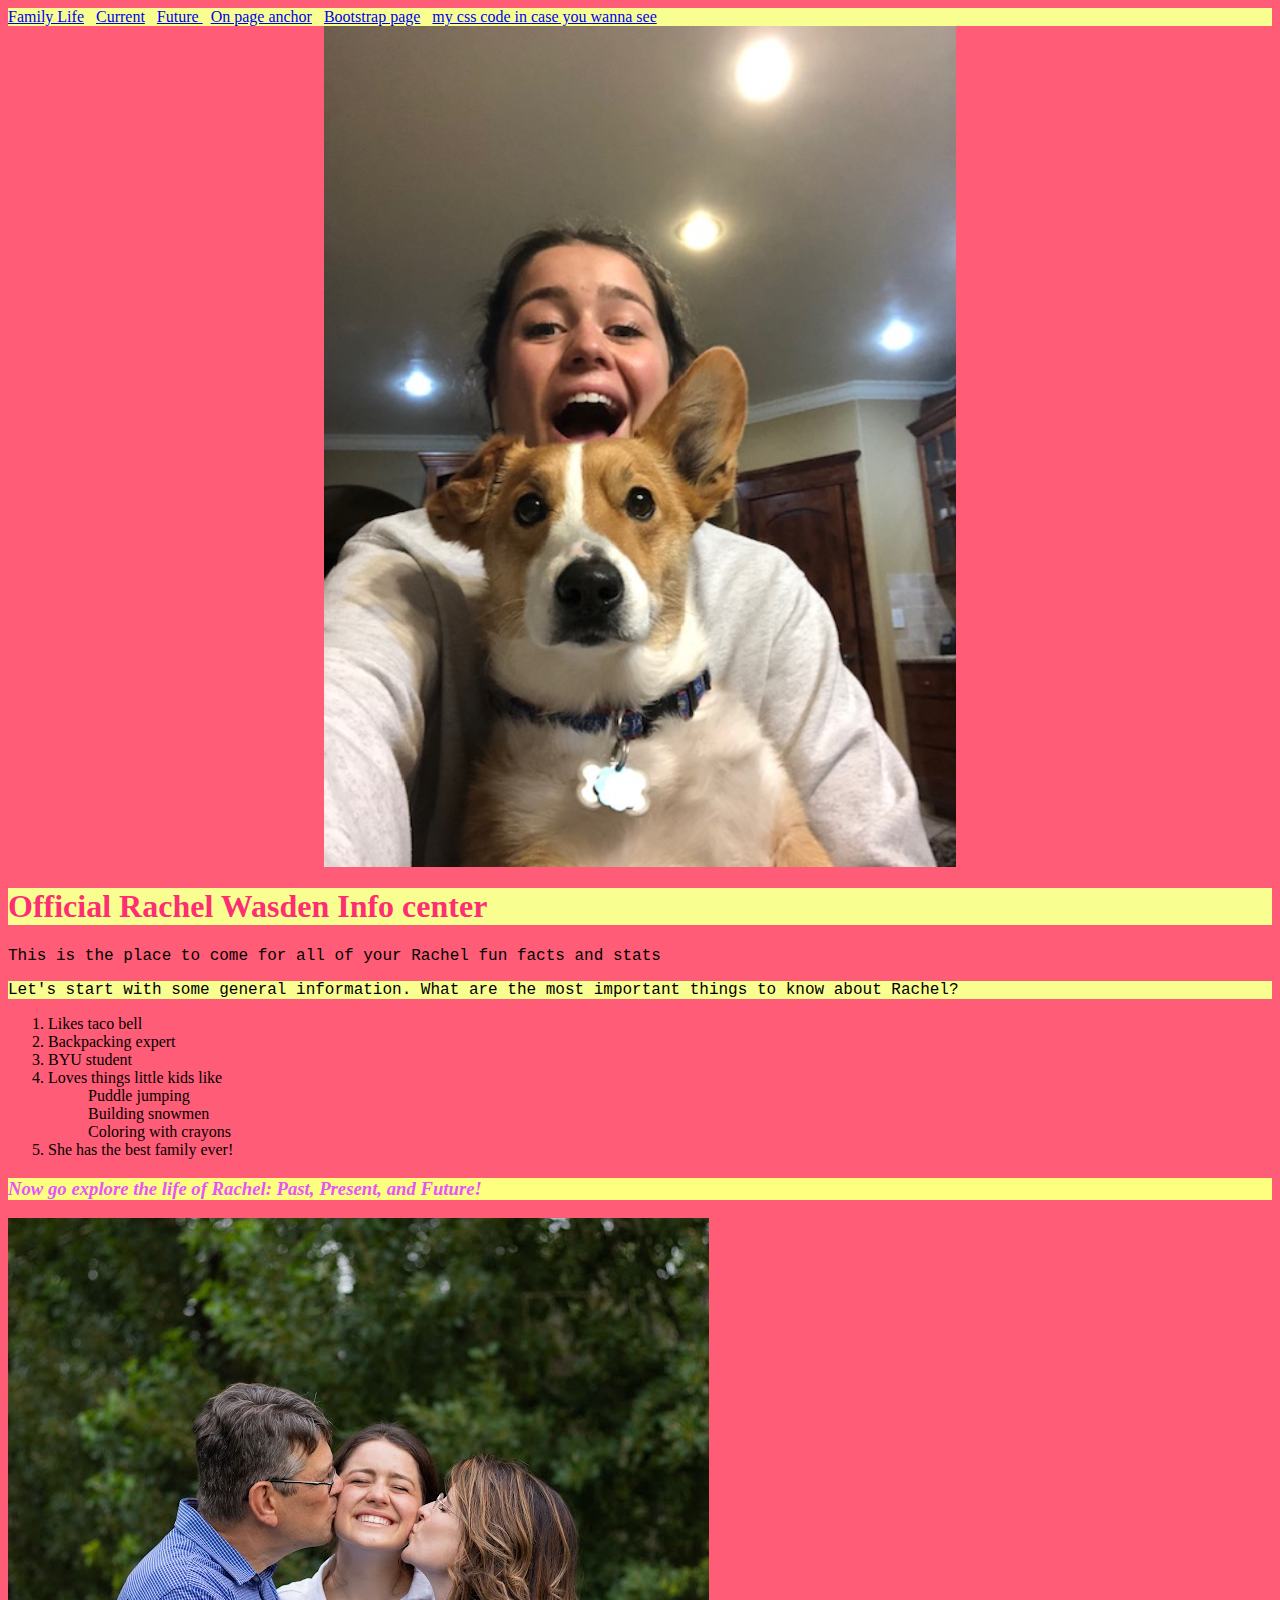
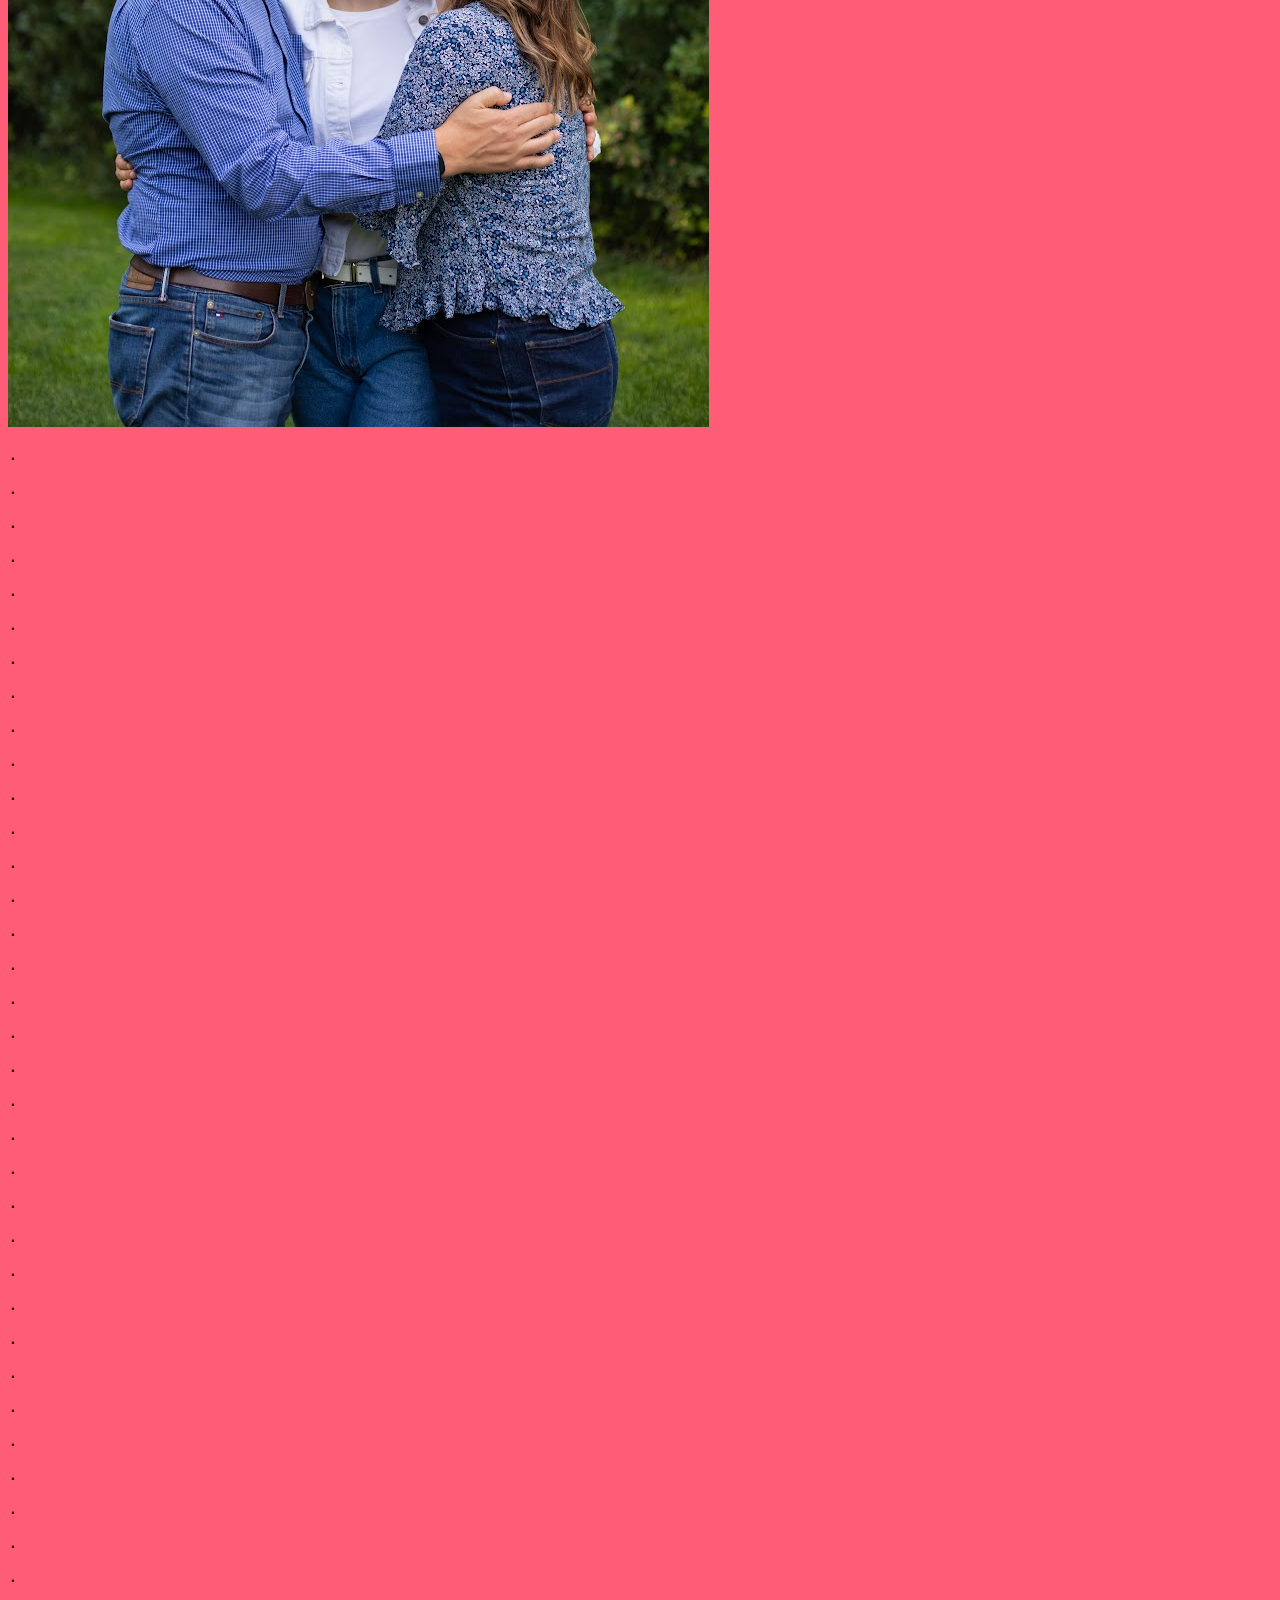
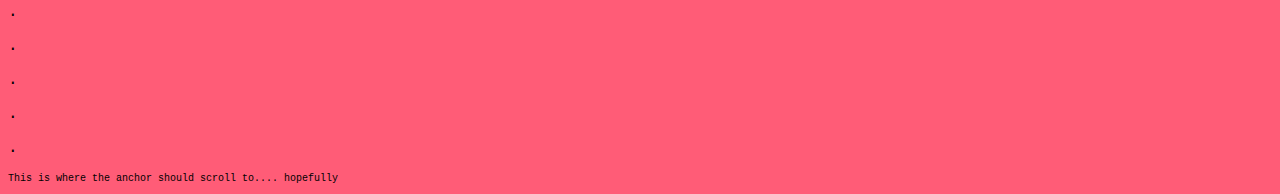
<file: index.html>
<!DOCTYPE html>
<html lang="en">

<head>
    <title> Official Rachel site</title>
    <link rel="stylesheet" href="styles.css">
</head>
<nav style="background-color: rgb(248, 255, 144);">
    <a href="childhood.html"> Family Life</a>
    &nbsp;
    <a href="current.html"> Current</a>
    &nbsp;
    <a href="future.html"> Future </a>
    &nbsp;
    <a href="#potato">On page anchor</a>
    &nbsp;
    <a href="/Laura/Laura/index.html"> Bootstrap page</a>
    &nbsp;
    <a href="styles.css"> my css code in case you wanna see</a>



</nav>

<body style="background-color:rgb(255, 92, 119) ;">
    <img src="images/IMG_2791.jpg" alt="Rachel and puppy" class="center">
    <h1 style="background-color:rgb(248, 255, 144);"> Official Rachel Wasden Info center</h1>
    <p>This is the place to come for all of your Rachel fun facts and stats</p>
    <p style="background-color:rgb(248, 255, 144);">Let's start with some general information. What are the most
        important things to know about Rachel?</p>
    <ol>
        <li>Likes taco bell</li>
        <li>Backpacking expert</li>
        <li>BYU student</li>
        <li>Loves things little kids like</li>
        <ul>Puddle jumping</ul>
        <ul>Building snowmen</ul>
        <ul>Coloring with crayons</ul>
        <li>She has the best family ever!</li>
    </ol>
    <div class="cool">
        <h3 style="background-color: rgb(255, 255, 127);"> Now go explore the life of Rachel: Past, Present, and Future!
        </h3>
    </div>
    <img src="images/Mom and dad kiss.jpg" alt="Rachel being the favorite child">
    <p>. </p>
    <p> .</p>
    <p>. </p>
    <p> .</p>
    <p> .</p>
    <p> .</p>
    <p>. </p>
    <p>. </p>
    <p>. </p>
    <p>. </p>
    <p>. </p>
    <p>. </p>
    <p> .</p>
    <p>. </p>
    <p> .</p>
    <p>. </p>
    <p> .</p>
    <p> .</p>
    <p> .</p>
    <p>. </p>
    <p>. </p>
    <p>. </p>
    <p>. </p>
    <p>. </p>
    <p>. </p>
    <p> .</p>
    <p>. </p>
    <p> .</p>
    <p>. </p>
    <p> .</p>
    <p> .</p>
    <p> .</p>
    <p>. </p>
    <p>. </p>
    <p>. </p>
    <p>. </p>
    <p>. </p>
    <p>. </p>
    <p> .</p>

    <div class="lil">
        <p id="potato"> This is where the anchor should scroll to.... hopefully</p>
    </div>

</body>

</html>
</file>
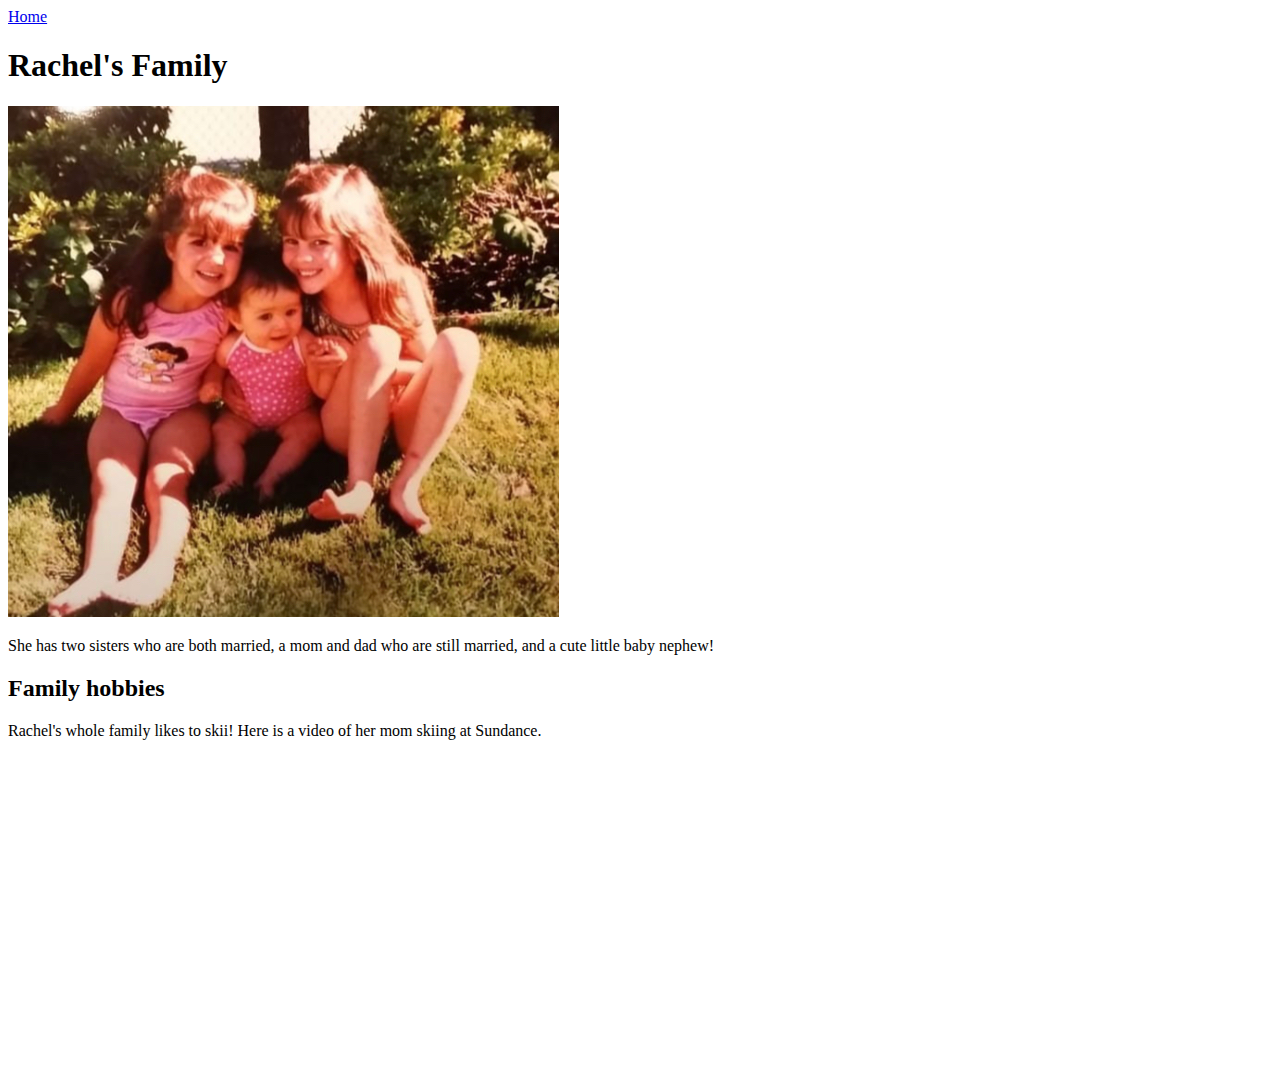
<file: childhood.html>
<!DOCTYPE html>
<html lang="en">

<head>
    <title>Childhood page</title>
</head>
<nav>
    <a href="index.html"> Home</a>
</nav>

<body>
    <h1>Rachel's Family
    </h1>
    <img src="images/IMG_1297.jpg">
    <p>She has two sisters who are both married, a mom and dad who are still married, and a cute little baby nephew!</p>
    <h2>Family hobbies</h2>
    <p>Rachel's whole family likes to skii! Here is a video of her mom skiing at Sundance.</p>
    <iframe width="560" height="315" src="https://www.youtube.com/embed/0EJpWDNSmPs" title="YouTube video player"
        frameborder="0" allow="accelerometer; autoplay; clipboard-write; encrypted-media; gyroscope; picture-in-picture"
        allowfullscreen></iframe>
</body>


</html>
</file>
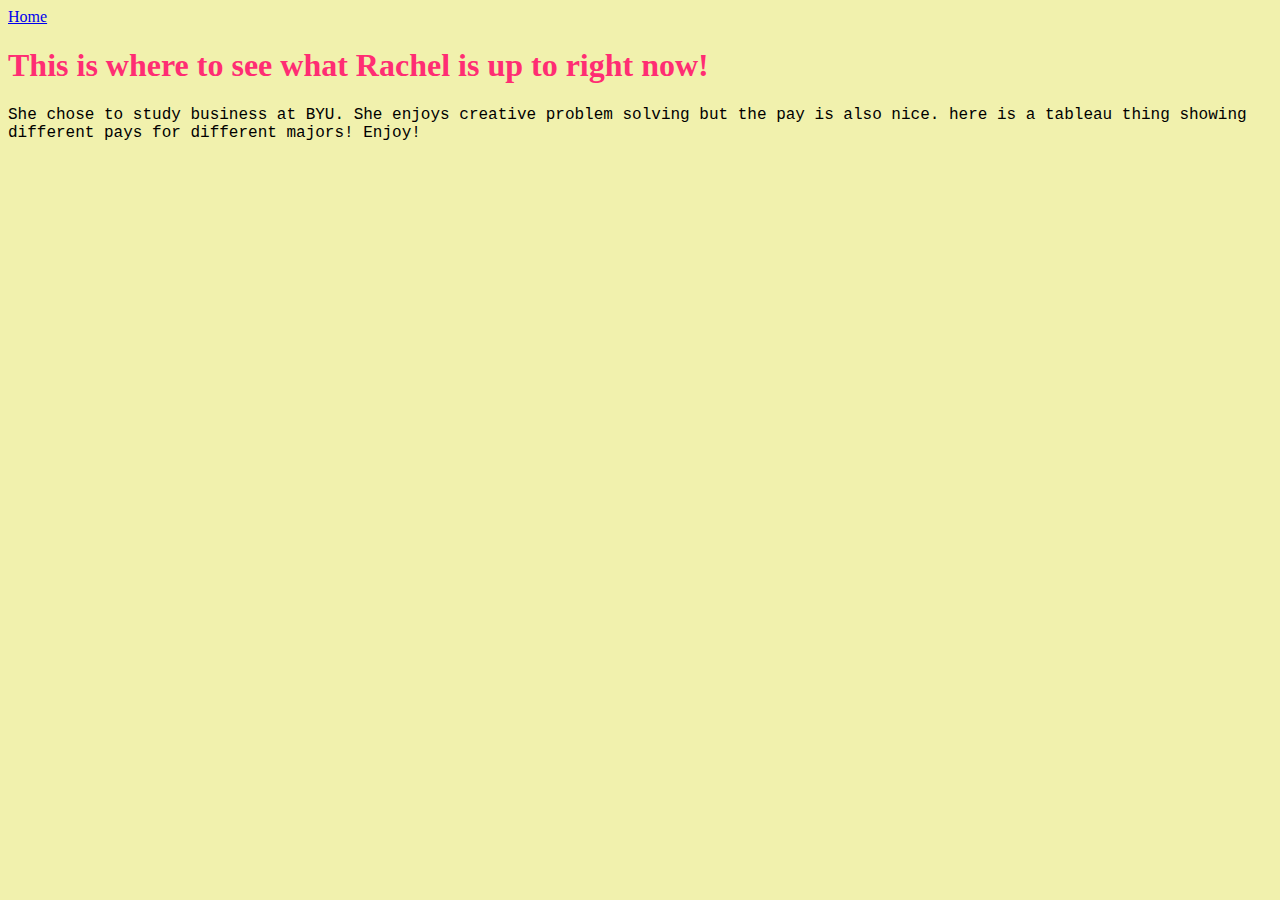
<file: current.html>
<!DOCTYPE html>
<html lang="en">

<head>
    <title>Current page</title>
    <link href="styles.css" rel="stylesheet" />
</head>
<nav>
    <a href="index.html"> Home</a>
</nav>

<body style="background-color:rgb(241, 241, 173) ;">
    <h1>This is where to see what Rachel is up to right now!</h1>
    <p>She chose to study business at BYU. She enjoys creative problem solving but the pay is also nice. here is a
        tableau thing showing different pays for different majors! Enjoy!</p>
    <tableau-viz id="tableauViz"
        src="https://10az.online.tableau.com/t/rachelwasdenbloopbloop/authoring/bloop/Sheet1#2">
    </tableau-viz>

    <script type="module" src="https://public.tableau.com/javascripts/api/tableau.embedding.3.latest.min.js"></script>
</body>

</html>
</file>
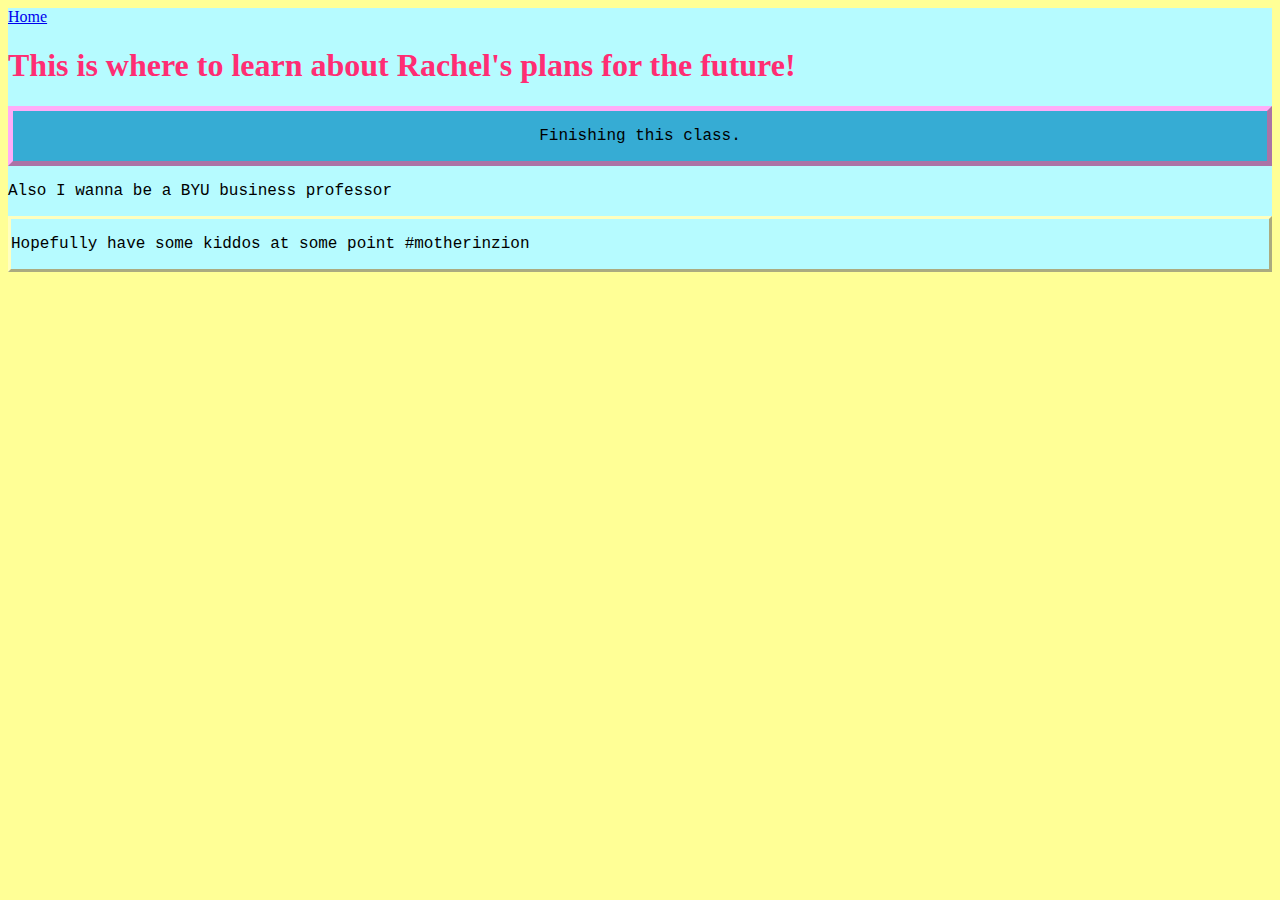
<file: future.html>
<!DOCTYPE html>

<html lang="en">
<link rel="stylesheet" href="styles.css">
<div class="awesome">

    <head>
        <title>Future page</title>
    </head>
    <nav>
        <a href="index.html"> Home</a>
    </nav>

    <body style="background-color:rgb(255, 255, 150) ;">
        <h1>This is where to learn about Rachel's plans for the future!</h1>
        <div class="cute">
            <p>Finishing this class.</p>
        </div>
        <p>Also I wanna be a BYU business professor</p>
        <div class="fun">
            <p>Hopefully have some kiddos at some point #motherinzion</p>
        </div>
    </body>
</div>

</html>
</file>
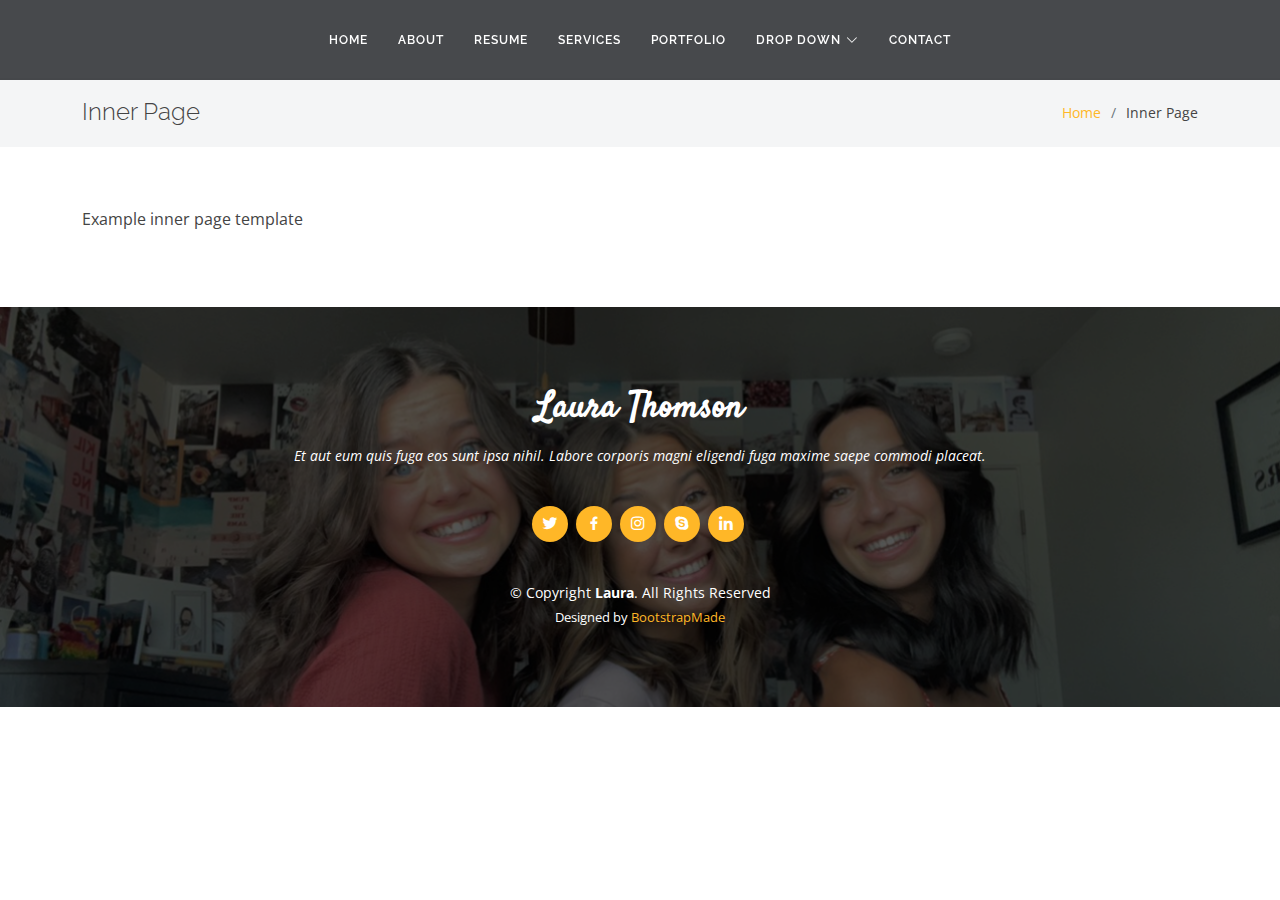
<file: Laura/Laura/inner-page.html>
<!DOCTYPE html>
<html lang="en">

<head>
  <meta charset="utf-8">
  <meta content="width=device-width, initial-scale=1.0" name="viewport">

  <title>Inner Page - Laura Bootstrap Template</title>
  <meta content="" name="description">
  <meta content="" name="keywords">

  <!-- Favicons -->
  <link href="assets/img/favicon.png" rel="icon">
  <link href="assets/img/apple-touch-icon.png" rel="apple-touch-icon">

  <!-- Google Fonts -->
  <link href="https://fonts.googleapis.com/css?family=Open+Sans:300,300i,400,400i,600,600i,700,700i|Raleway:300,300i,400,400i,500,500i,600,600i,700,700i|Satisfy" rel="stylesheet">

  <!-- Vendor CSS Files -->
  <link href="assets/vendor/bootstrap/css/bootstrap.min.css" rel="stylesheet">
  <link href="assets/vendor/bootstrap-icons/bootstrap-icons.css" rel="stylesheet">
  <link href="assets/vendor/boxicons/css/boxicons.min.css" rel="stylesheet">
  <link href="assets/vendor/glightbox/css/glightbox.min.css" rel="stylesheet">
  <link href="assets/vendor/swiper/swiper-bundle.min.css" rel="stylesheet">

  <!-- Template Main CSS File -->
  <link href="assets/css/style.css" rel="stylesheet">

  <!-- =======================================================
  * Template Name: Laura - v4.9.1
  * Template URL: https://bootstrapmade.com/laura-free-creative-bootstrap-theme/
  * Author: BootstrapMade.com
  * License: https://bootstrapmade.com/license/
  ======================================================== -->
</head>

<body>

  <!-- ======= Header ======= -->
  <header id="header" class="fixed-top d-flex justify-content-center align-items-center ">

    <nav id="navbar" class="navbar">
      <ul>
        <li><a class="nav-link scrollto " href="#hero">Home</a></li>
        <li><a class="nav-link scrollto" href="#about">About</a></li>
        <li><a class="nav-link scrollto" href="#resume">Resume</a></li>
        <li><a class="nav-link scrollto" href="#services">Services</a></li>
        <li><a class="nav-link scrollto " href="#portfolio">Portfolio</a></li>
        <li class="dropdown"><a href="#"><span>Drop Down</span> <i class="bi bi-chevron-down"></i></a>
          <ul>
            <li><a href="#">Drop Down 1</a></li>
            <li class="dropdown"><a href="#"><span>Deep Drop Down</span> <i class="bi bi-chevron-right"></i></a>
              <ul>
                <li><a href="#">Deep Drop Down 1</a></li>
                <li><a href="#">Deep Drop Down 2</a></li>
                <li><a href="#">Deep Drop Down 3</a></li>
                <li><a href="#">Deep Drop Down 4</a></li>
                <li><a href="#">Deep Drop Down 5</a></li>
              </ul>
            </li>
            <li><a href="#">Drop Down 2</a></li>
            <li><a href="#">Drop Down 3</a></li>
            <li><a href="#">Drop Down 4</a></li>
          </ul>
        </li>
        <li><a class="nav-link scrollto" href="#contact">Contact</a></li>
      </ul>
      <i class="bi bi-list mobile-nav-toggle"></i>
    </nav><!-- .navbar -->

  </header><!-- End Header -->

  <main id="main">

    <!-- ======= Breadcrumbs ======= -->
    <section class="breadcrumbs">
      <div class="container">

        <div class="d-flex justify-content-between align-items-center">
          <h2>Inner Page</h2>
          <ol>
            <li><a href="index.html">Home</a></li>
            <li>Inner Page</li>
          </ol>
        </div>

      </div>
    </section><!-- End Breadcrumbs -->

    <section class="inner-page">
      <div class="container">
        <p>
          Example inner page template
        </p>
      </div>
    </section>

  </main><!-- End #main -->

  <!-- ======= Footer ======= -->
  <footer id="footer">
    <div class="container">
      <h3>Laura Thomson</h3>
      <p>Et aut eum quis fuga eos sunt ipsa nihil. Labore corporis magni eligendi fuga maxime saepe commodi placeat.</p>
      <div class="social-links">
        <a href="#" class="twitter"><i class="bx bxl-twitter"></i></a>
        <a href="#" class="facebook"><i class="bx bxl-facebook"></i></a>
        <a href="#" class="instagram"><i class="bx bxl-instagram"></i></a>
        <a href="#" class="google-plus"><i class="bx bxl-skype"></i></a>
        <a href="#" class="linkedin"><i class="bx bxl-linkedin"></i></a>
      </div>
      <div class="copyright">
        &copy; Copyright <strong><span>Laura</span></strong>. All Rights Reserved
      </div>
      <div class="credits">
        <!-- All the links in the footer should remain intact. -->
        <!-- You can delete the links only if you purchased the pro version. -->
        <!-- Licensing information: https://bootstrapmade.com/license/ -->
        <!-- Purchase the pro version with working PHP/AJAX contact form: https://bootstrapmade.com/laura-free-creative-bootstrap-theme/ -->
        Designed by <a href="https://bootstrapmade.com/">BootstrapMade</a>
      </div>
    </div>
  </footer><!-- End Footer -->

  <a href="#" class="back-to-top d-flex align-items-center justify-content-center"><i class="bi bi-arrow-up-short"></i></a>

  <!-- Vendor JS Files -->
  <script src="assets/vendor/purecounter/purecounter_vanilla.js"></script>
  <script src="assets/vendor/bootstrap/js/bootstrap.bundle.min.js"></script>
  <script src="assets/vendor/glightbox/js/glightbox.min.js"></script>
  <script src="assets/vendor/isotope-layout/isotope.pkgd.min.js"></script>
  <script src="assets/vendor/swiper/swiper-bundle.min.js"></script>
  <script src="assets/vendor/waypoints/noframework.waypoints.js"></script>
  <script src="assets/vendor/php-email-form/validate.js"></script>

  <!-- Template Main JS File -->
  <script src="assets/js/main.js"></script>

</body>

</html>
</file>
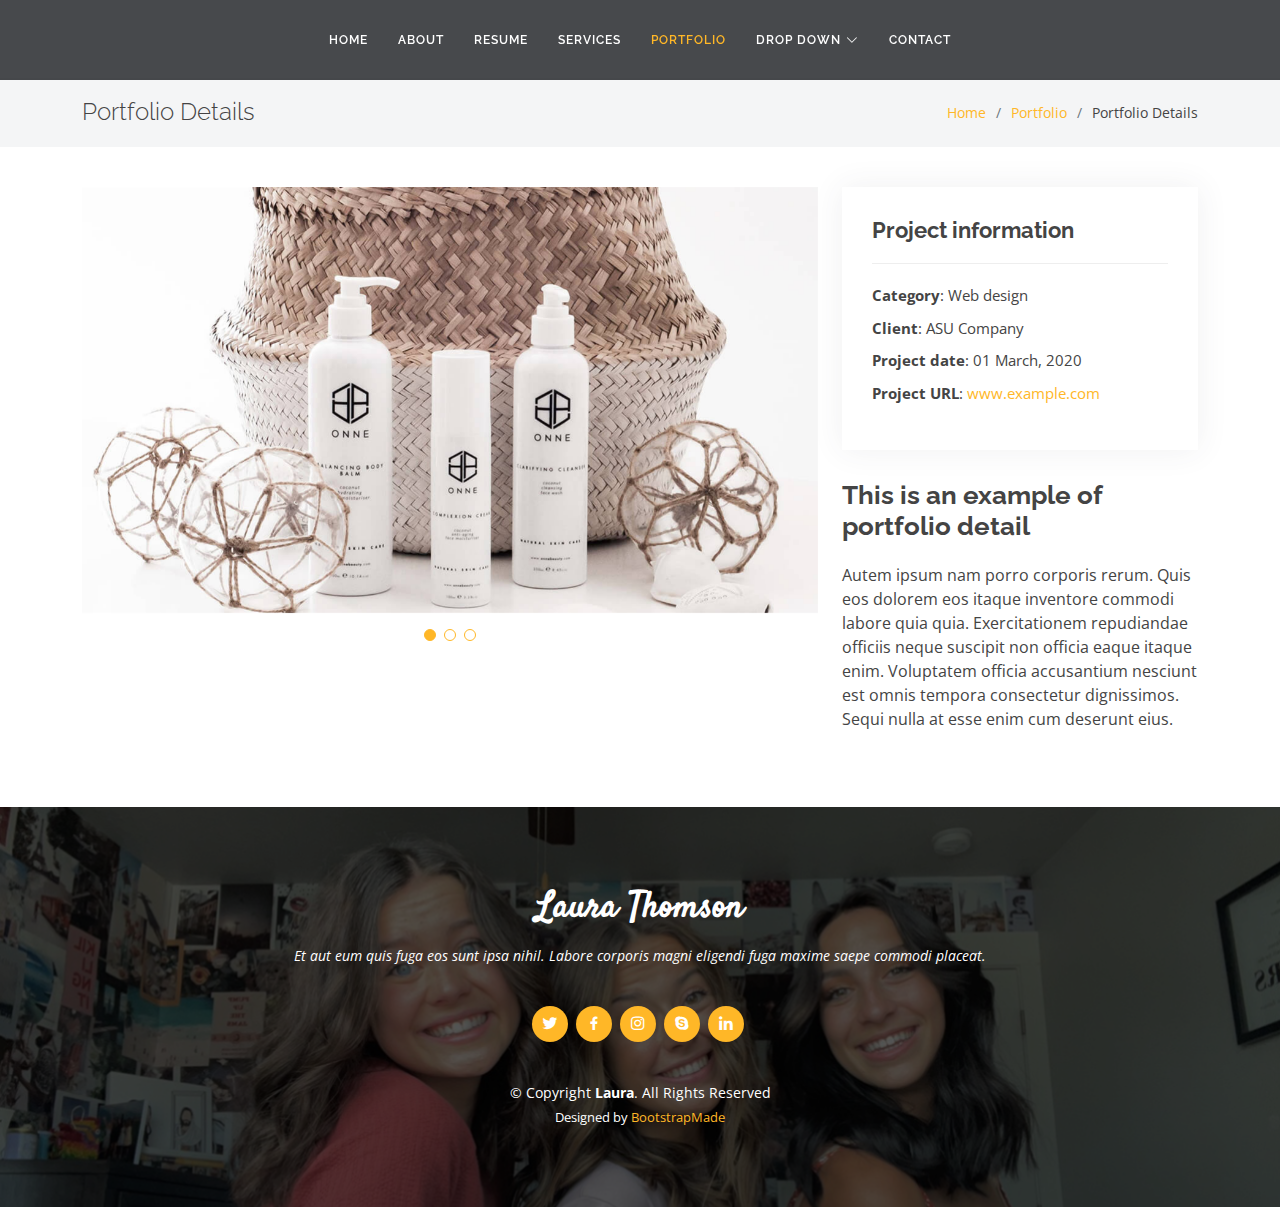
<file: Laura/Laura/portfolio-details.html>
<!DOCTYPE html>
<html lang="en">

<head>
  <meta charset="utf-8">
  <meta content="width=device-width, initial-scale=1.0" name="viewport">

  <title>Portfolio Details - Laura Bootstrap Template</title>
  <meta content="" name="description">
  <meta content="" name="keywords">

  <!-- Favicons -->
  <link href="assets/img/favicon.png" rel="icon">
  <link href="assets/img/apple-touch-icon.png" rel="apple-touch-icon">

  <!-- Google Fonts -->
  <link href="https://fonts.googleapis.com/css?family=Open+Sans:300,300i,400,400i,600,600i,700,700i|Raleway:300,300i,400,400i,500,500i,600,600i,700,700i|Satisfy" rel="stylesheet">

  <!-- Vendor CSS Files -->
  <link href="assets/vendor/bootstrap/css/bootstrap.min.css" rel="stylesheet">
  <link href="assets/vendor/bootstrap-icons/bootstrap-icons.css" rel="stylesheet">
  <link href="assets/vendor/boxicons/css/boxicons.min.css" rel="stylesheet">
  <link href="assets/vendor/glightbox/css/glightbox.min.css" rel="stylesheet">
  <link href="assets/vendor/swiper/swiper-bundle.min.css" rel="stylesheet">

  <!-- Template Main CSS File -->
  <link href="assets/css/style.css" rel="stylesheet">

  <!-- =======================================================
  * Template Name: Laura - v4.9.1
  * Template URL: https://bootstrapmade.com/laura-free-creative-bootstrap-theme/
  * Author: BootstrapMade.com
  * License: https://bootstrapmade.com/license/
  ======================================================== -->
</head>

<body>

  <!-- ======= Header ======= -->
  <header id="header" class="fixed-top d-flex justify-content-center align-items-center ">

    <nav id="navbar" class="navbar">
      <ul>
        <li><a class="nav-link scrollto " href="#hero">Home</a></li>
        <li><a class="nav-link scrollto" href="#about">About</a></li>
        <li><a class="nav-link scrollto" href="#resume">Resume</a></li>
        <li><a class="nav-link scrollto" href="#services">Services</a></li>
        <li><a class="nav-link scrollto active" href="#portfolio">Portfolio</a></li>
        <li class="dropdown"><a href="#"><span>Drop Down</span> <i class="bi bi-chevron-down"></i></a>
          <ul>
            <li><a href="#">Drop Down 1</a></li>
            <li class="dropdown"><a href="#"><span>Deep Drop Down</span> <i class="bi bi-chevron-right"></i></a>
              <ul>
                <li><a href="#">Deep Drop Down 1</a></li>
                <li><a href="#">Deep Drop Down 2</a></li>
                <li><a href="#">Deep Drop Down 3</a></li>
                <li><a href="#">Deep Drop Down 4</a></li>
                <li><a href="#">Deep Drop Down 5</a></li>
              </ul>
            </li>
            <li><a href="#">Drop Down 2</a></li>
            <li><a href="#">Drop Down 3</a></li>
            <li><a href="#">Drop Down 4</a></li>
          </ul>
        </li>
        <li><a class="nav-link scrollto" href="#contact">Contact</a></li>
      </ul>
      <i class="bi bi-list mobile-nav-toggle"></i>
    </nav><!-- .navbar -->

  </header><!-- End Header -->

  <main id="main">

    <!-- ======= Breadcrumbs Section ======= -->
    <section class="breadcrumbs">
      <div class="container">

        <div class="d-flex justify-content-between align-items-center">
          <h2>Portfolio Details</h2>
          <ol>
            <li><a href="index.html">Home</a></li>
            <li><a href="portfolio.html">Portfolio</a></li>
            <li>Portfolio Details</li>
          </ol>
        </div>

      </div>
    </section><!-- Breadcrumbs Section -->

    <!-- ======= Portfolio Details Section ======= -->
    <section id="portfolio-details" class="portfolio-details">
      <div class="container">

        <div class="row gy-4">

          <div class="col-lg-8">
            <div class="portfolio-details-slider swiper">
              <div class="swiper-wrapper align-items-center">

                <div class="swiper-slide">
                  <img src="assets/img/portfolio/portfolio-details-1.jpg" alt="">
                </div>

                <div class="swiper-slide">
                  <img src="assets/img/portfolio/portfolio-details-2.jpg" alt="">
                </div>

                <div class="swiper-slide">
                  <img src="assets/img/portfolio/portfolio-details-3.jpg" alt="">
                </div>

              </div>
              <div class="swiper-pagination"></div>
            </div>
          </div>

          <div class="col-lg-4">
            <div class="portfolio-info">
              <h3>Project information</h3>
              <ul>
                <li><strong>Category</strong>: Web design</li>
                <li><strong>Client</strong>: ASU Company</li>
                <li><strong>Project date</strong>: 01 March, 2020</li>
                <li><strong>Project URL</strong>: <a href="#">www.example.com</a></li>
              </ul>
            </div>
            <div class="portfolio-description">
              <h2>This is an example of portfolio detail</h2>
              <p>
                Autem ipsum nam porro corporis rerum. Quis eos dolorem eos itaque inventore commodi labore quia quia. Exercitationem repudiandae officiis neque suscipit non officia eaque itaque enim. Voluptatem officia accusantium nesciunt est omnis tempora consectetur dignissimos. Sequi nulla at esse enim cum deserunt eius.
              </p>
            </div>
          </div>

        </div>

      </div>
    </section><!-- End Portfolio Details Section -->

  </main><!-- End #main -->

  <!-- ======= Footer ======= -->
  <footer id="footer">
    <div class="container">
      <h3>Laura Thomson</h3>
      <p>Et aut eum quis fuga eos sunt ipsa nihil. Labore corporis magni eligendi fuga maxime saepe commodi placeat.</p>
      <div class="social-links">
        <a href="#" class="twitter"><i class="bx bxl-twitter"></i></a>
        <a href="#" class="facebook"><i class="bx bxl-facebook"></i></a>
        <a href="#" class="instagram"><i class="bx bxl-instagram"></i></a>
        <a href="#" class="google-plus"><i class="bx bxl-skype"></i></a>
        <a href="#" class="linkedin"><i class="bx bxl-linkedin"></i></a>
      </div>
      <div class="copyright">
        &copy; Copyright <strong><span>Laura</span></strong>. All Rights Reserved
      </div>
      <div class="credits">
        <!-- All the links in the footer should remain intact. -->
        <!-- You can delete the links only if you purchased the pro version. -->
        <!-- Licensing information: https://bootstrapmade.com/license/ -->
        <!-- Purchase the pro version with working PHP/AJAX contact form: https://bootstrapmade.com/laura-free-creative-bootstrap-theme/ -->
        Designed by <a href="https://bootstrapmade.com/">BootstrapMade</a>
      </div>
    </div>
  </footer><!-- End Footer -->

  <a href="#" class="back-to-top d-flex align-items-center justify-content-center"><i class="bi bi-arrow-up-short"></i></a>

  <!-- Vendor JS Files -->
  <script src="assets/vendor/purecounter/purecounter_vanilla.js"></script>
  <script src="assets/vendor/bootstrap/js/bootstrap.bundle.min.js"></script>
  <script src="assets/vendor/glightbox/js/glightbox.min.js"></script>
  <script src="assets/vendor/isotope-layout/isotope.pkgd.min.js"></script>
  <script src="assets/vendor/swiper/swiper-bundle.min.js"></script>
  <script src="assets/vendor/waypoints/noframework.waypoints.js"></script>
  <script src="assets/vendor/php-email-form/validate.js"></script>

  <!-- Template Main JS File -->
  <script src="assets/js/main.js"></script>

</body>

</html>
</file>
<file: styles.css>
h1 {
    color: rgb(255, 45, 115);
}

.center {
    display: block;
    margin-left: auto;
    margin-right: auto;
    width: 50%;
}

p {
    color: rgb(0, 0, 0);
}

tableau-viz {
    height: 500px;
}

p {
    font-family: "Lucida Console", "Courier New", monospace;
}

.cute {
    border: 5px outset rgb(255, 172, 248);
    background-color: rgb(54, 172, 212);
    text-align: center;
}

.fun {
    border: 3px outset rgb(255, 255, 191);
    font-family: cursive;
}

.awesome {
    background-color: rgb(182, 251, 255);
}

.cool {
    font-family: fantasy;
    font-weight: bolder;
    font-style: oblique;
    color: rgb(231, 82, 251);
}

.lil {
    font-size: x-small;
}
</file>
<file: Laura/Laura/assets/css/style.css>
/**
* Template Name: Laura - v4.9.1
* Template URL: https://bootstrapmade.com/laura-free-creative-bootstrap-theme/
* Author: BootstrapMade.com
* License: https://bootstrapmade.com/license/
*/

/*--------------------------------------------------------------
# General
--------------------------------------------------------------*/
body {
  font-family: "Open Sans", sans-serif;
  color: #444444;
}

a {
  color: #ffb727;
  text-decoration: none;
}

a:hover {
  color: #ffc85a;
  text-decoration: none;
}

h1,
h2,
h3,
h4,
h5,
h6 {
  font-family: "Raleway", sans-serif;
}

/*--------------------------------------------------------------
# Back to top button
--------------------------------------------------------------*/
.back-to-top {
  position: fixed;
  visibility: hidden;
  opacity: 0;
  right: 15px;
  bottom: 15px;
  z-index: 996;
  background: #ffb727;
  width: 40px;
  height: 40px;
  border-radius: 4px;
  transition: all 0.4s;
}

.back-to-top i {
  font-size: 28px;
  color: #fff;
  line-height: 0;
}

.back-to-top:hover {
  background: #ffc550;
  color: #fff;
}

.back-to-top.active {
  visibility: visible;
  opacity: 1;
}

/*--------------------------------------------------------------
# Header
--------------------------------------------------------------*/
#header {
  z-index: 997;
  transition: all 0.5s;
  height: 80px;
  background: rgba(25, 28, 31, 0.8);
}

#header.header-transparent {
  background: transparent;
}

#header.header-scrolled {
  height: 60px;
  background: rgba(25, 28, 31, 0.8);
}

/*--------------------------------------------------------------
# Navigation Menu
--------------------------------------------------------------*/
/**
* Desktop Navigation 
*/
.navbar {
  padding: 0;
}

.navbar ul {
  margin: 0;
  padding: 0;
  display: flex;
  list-style: none;
  align-items: center;
}

.navbar li {
  position: relative;
}

.navbar a,
.navbar a:focus {
  display: flex;
  align-items: center;
  justify-content: space-between;
  padding: 10px 15px;
  color: #fff;
  white-space: nowrap;
  transition: 0.3s;
  font-size: 12px;
  font-family: "Raleway", sans-serif;
  text-transform: uppercase;
  font-weight: 600;
  letter-spacing: 1px;
}

.navbar a i,
.navbar a:focus i {
  font-size: 12px;
  line-height: 0;
  margin-left: 5px;
}

.navbar a:hover,
.navbar .active,
.navbar .active:focus,
.navbar li:hover>a {
  color: #ffb727;
}

.navbar .dropdown ul {
  display: block;
  position: absolute;
  left: 14px;
  top: calc(100% + 30px);
  margin: 0;
  padding: 10px 0;
  z-index: 99;
  opacity: 0;
  visibility: hidden;
  background: #fff;
  box-shadow: 0px 0px 30px rgba(127, 137, 161, 0.25);
  transition: 0.3s;
  border-radius: 4px;
}

.navbar .dropdown ul li {
  min-width: 200px;
}

.navbar .dropdown ul a {
  padding: 10px 20px;
  font-size: 14px;
  text-transform: none;
  font-weight: 400;
  color: #3b434a;
  letter-spacing: 1px;
}

.navbar .dropdown ul a i {
  font-size: 12px;
}

.navbar .dropdown ul a:hover,
.navbar .dropdown ul .active:hover,
.navbar .dropdown ul li:hover>a {
  color: #ffb727;
}

.navbar .dropdown:hover>ul {
  opacity: 1;
  top: 100%;
  visibility: visible;
}

.navbar .dropdown .dropdown ul {
  top: 0;
  left: calc(100% - 30px);
  visibility: hidden;
}

.navbar .dropdown .dropdown:hover>ul {
  opacity: 1;
  top: 0;
  left: 100%;
  visibility: visible;
}

@media (max-width: 1366px) {
  .navbar .dropdown .dropdown ul {
    left: -90%;
  }

  .navbar .dropdown .dropdown:hover>ul {
    left: -100%;
  }
}

/**
* Mobile Navigation 
*/
.mobile-nav-toggle {
  color: #fff;
  font-size: 28px;
  cursor: pointer;
  display: none;
  line-height: 0;
  transition: 0.5s;
}

@media (max-width: 991px) {
  .mobile-nav-toggle {
    display: block;
  }

  .navbar ul {
    display: none;
  }
}

.navbar-mobile {
  position: fixed;
  overflow: hidden;
  top: 0;
  right: 0;
  left: 0;
  bottom: 0;
  background: rgba(36, 41, 46, 0.9);
  transition: 0.3s;
  z-index: 999;
}

.navbar-mobile .mobile-nav-toggle {
  position: absolute;
  top: 15px;
  right: 15px;
}

.navbar-mobile ul {
  display: block;
  position: absolute;
  top: 55px;
  right: 15px;
  bottom: 15px;
  left: 15px;
  padding: 10px 0;
  border-radius: 10px;
  background-color: #fff;
  overflow-y: auto;
  transition: 0.3s;
}

.navbar-mobile a,
.navbar-mobile a:focus {
  padding: 10px 20px;
  font-size: 14px;
  color: #3b434a;
}

.navbar-mobile a:hover,
.navbar-mobile .active,
.navbar-mobile li:hover>a {
  color: #ffb727;
}

.navbar-mobile .getstarted,
.navbar-mobile .getstarted:focus {
  margin: 15px;
}

.navbar-mobile .dropdown ul {
  position: static;
  display: none;
  margin: 10px 20px;
  padding: 10px 0;
  z-index: 99;
  opacity: 1;
  visibility: visible;
  background: #fff;
  box-shadow: 0px 0px 30px rgba(127, 137, 161, 0.25);
}

.navbar-mobile .dropdown ul li {
  min-width: 200px;
}

.navbar-mobile .dropdown ul a {
  padding: 10px 20px;
}

.navbar-mobile .dropdown ul a i {
  font-size: 12px;
}

.navbar-mobile .dropdown ul a:hover,
.navbar-mobile .dropdown ul .active:hover,
.navbar-mobile .dropdown ul li:hover>a {
  color: #ffb727;
}

.navbar-mobile .dropdown>.dropdown-active {
  display: block;
}

/*--------------------------------------------------------------
# Hero Section
--------------------------------------------------------------*/
#hero 
{
  width: 100%;
  height: 100vh;
  background-image: url("../img/rachell.jpg"); 
  background-size: cover;
  position: relative;
  background-repeat: no-repeat;

}
 
  


#hero:before {
  content: "";
  background: rgba(0, 0, 0, 0.65);
  position: absolute;
  bottom: 0;
  top: 0;
  left: 0;
  right: 0;
}

#hero .hero-container {
  position: absolute;
  bottom: 0;
  top: 0;
  left: 0;
  right: 0;
  display: flex;
  justify-content: center;
  align-items: center;
  flex-direction: column;
  padding: 0 15px;
}

#hero h1 {
  margin: 0 0 10px 0;
  font-size: 64px;
  font-family: "Satisfy", serif;
  color: #fff;
}

#hero h2 {
  color: #eee;
  margin-bottom: 50px;
  font-size: 13px;
  font-weight: 500;
  letter-spacing: 1px;
  text-transform: uppercase;
}

#hero .btn-scroll {
  transition: 0.4s;
  color: rgba(255, 255, 255, 0.6);
  animation: up-down 1s ease-in-out infinite alternate-reverse both;
}

#hero .btn-scroll i {
  font-size: 48px;
}

#hero .btn-scroll:hover {
  color: #ffb727;
}

@media (min-width: 1024px) {
  #hero {
    background-attachment: fixed;
  }
}

@media (max-width: 575px) {
  #hero h1 {
    font-size: 40px;
  }

  #hero h2 {
    text-align: center;
    margin-bottom: 30px;
  }
}

@-webkit-keyframes up-down {
  0% {
    transform: translateY(5px);
  }

  100% {
    transform: translateY(-5px);
  }
}

@keyframes up-down {
  0% {
    transform: translateY(5px);
  }

  100% {
    transform: translateY(-5px);
  }
}

/*--------------------------------------------------------------
# Sections General
--------------------------------------------------------------*/
section {
  padding: 60px 0;
}

.section-bg {
  background-color: white;
}

.section-title {
  text-align: center;
  padding: 30px 0;
  position: relative;
}

.section-title h2 {
  font-size: 32px;
  font-weight: 700;
  text-transform: uppercase;
  margin-bottom: 20px;
  padding-bottom: 0;
  color: #3b434a;
  position: relative;
  z-index: 2;
}

.section-title span {
  position: absolute;
  top: 30px;
  color: #eef0f2;
  left: 0;
  right: 0;
  z-index: 1;
  font-weight: 700;
  font-size: 52px;
  text-transform: uppercase;
  line-height: 0;
}

.section-title p {
  margin-bottom: 0;
  position: relative;
  z-index: 2;
}

@media (max-width: 575px) {
  .section-title h2 {
    font-size: 28px;
    margin-bottom: 15px;
  }

  .section-title span {
    font-size: 38px;
  }
}

/*--------------------------------------------------------------
# Breadcrumbs
--------------------------------------------------------------*/
.breadcrumbs {
  padding: 20px 0;
  background-color: #f4f5f6;
  min-height: 40px;
  margin-top: 78px;
}

@media (max-width: 992px) {
  .breadcrumbs {
    margin-top: 60px;
  }
}

.breadcrumbs h2 {
  font-size: 24px;
  font-weight: 300;
  margin: 0;
}

@media (max-width: 992px) {
  .breadcrumbs h2 {
    margin: 0 0 10px 0;
  }
}

.breadcrumbs ol {
  display: flex;
  flex-wrap: wrap;
  list-style: none;
  padding: 0;
  margin: 0;
  font-size: 14px;
}

.breadcrumbs ol li+li {
  padding-left: 10px;
}

.breadcrumbs ol li+li::before {
  display: inline-block;
  padding-right: 10px;
  color: #6c757d;
  content: "/";
}

@media (max-width: 768px) {
  .breadcrumbs .d-flex {
    display: block !important;
  }

  .breadcrumbs ol {
    display: block;
  }

  .breadcrumbs ol li {
    display: inline-block;
  }
}

/*--------------------------------------------------------------
# About Me
--------------------------------------------------------------*/
.about .content h3 {
  font-weight: 700;
  font-size: 26px;
  color: #3b434a;
  text-transform: uppercase;
}

.about .content ul {
  list-style: none;
  padding: 0;
}

.about .content ul li {
  margin-bottom: 20px;
  display: flex;
  align-items: center;
}

.about .content ul strong {
  margin-right: 10px;
}

.about .content ul i {
  font-size: 16px;
  margin-right: 5px;
  color: #ffb727;
  line-height: 0;
}

.about .content p:last-child {
  margin-bottom: 0;
}

.about .content .count-box {
  width: 100%;
}

.about .content .count-box i {
  display: block;
  font-size: 36px;
  color: #ffb727;
  float: left;
  line-height: 0;
}

.about .content .count-box span {
  font-size: 36px;
  line-height: 30px;
  display: block;
  font-weight: 700;
  color: #3b434a;
  margin-left: 50px;
}

.about .content .count-box p {
  padding: 15px 0 0 0;
  margin: 0 0 0 50px;
  font-family: "Raleway", sans-serif;
  font-size: 14px;
  color: #5d6a75;
}

.about .content .count-box a {
  font-weight: 600;
  display: block;
  margin-top: 20px;
  color: #5d6a75;
  font-size: 15px;
  font-family: "Satisfy", serif;
  transition: ease-in-out 0.3s;
}

.about .content .count-box a:hover {
  color: #82909c;
}

.about .image {
  background: url("../img/Tinyhands.jpg") center center no-repeat;
  background-size: cover;
  min-height: 500px;
}

.about .skills-content {
  margin-top: 30px;
}

.about .skills-content .progress {
  height: 60px;
  display: block;
  background: none;
  border-radius: 0;
}

.about .skills-content .progress .skill {
  padding: 10px 0;
  margin: 0 0 6px 0;
  text-transform: uppercase;
  display: block;
  font-weight: 700;
  font-family: "Raleway", sans-serif;
  color: #3b434a;
}

.about .skills-content .progress .skill .val {
  float: right;
  font-style: normal;
}

.about .skills-content .progress-bar-wrap {
  background: #e6e8eb;
}

.about .skills-content .progress-bar {
  width: 1px;
  height: 10px;
  transition: 0.9s;
  background-color: #ffb727;
}

/*--------------------------------------------------------------
# My Resume
--------------------------------------------------------------*/
.resume .resume-title {
  font-size: 26px;
  font-weight: 700;
  margin-top: 20px;
  margin-bottom: 20px;
  color: #3b434a;
}

.resume .resume-item {
  padding: 0 0 20px 20px;
  margin-top: -2px;
  border-left: 2px solid #82909c;
  position: relative;
}

.resume .resume-item h4 {
  line-height: 18px;
  font-size: 16px;
  font-weight: 700;
  text-transform: uppercase;
  color: #ffb727;
  margin-bottom: 10px;
}

.resume .resume-item h5 {
  font-size: 16px;
  background: #eef0f2;
  padding: 5px 15px;
  display: inline-block;
  font-weight: 600;
  margin-bottom: 10px;
}

.resume .resume-item ul {
  padding-left: 20px;
}

.resume .resume-item ul li {
  padding-bottom: 10px;
}

.resume .resume-item:last-child {
  padding-bottom: 0;
}

.resume .resume-item::before {
  content: "";
  position: absolute;
  width: 16px;
  height: 16px;
  border-radius: 50px;
  left: -9px;
  top: 0;
  background: #fff;
  border: 2px solid #82909c;
}

/*--------------------------------------------------------------
# My Services
--------------------------------------------------------------*/
.services .icon-box {
  padding: 30px;
  position: relative;
  overflow: hidden;
  background: #fff;
  box-shadow: 0 10px 29px 0 rgba(68, 88, 144, 0.1);
  transition: all 0.3s ease-in-out;
  text-align: center;
  border: 1px solid #fff;
}

.services .icon {
  margin: 0 auto 20px auto;
  padding-top: 17px;
  display: inline-block;
  text-align: center;
  border-radius: 50%;
  width: 72px;
  height: 72px;
  background: #fff4df;
}

.services .icon i {
  font-size: 36px;
  line-height: 1;
  color: #ffb727;
}

.services .title {
  font-weight: 700;
  margin-bottom: 15px;
  font-size: 18px;
}

.services .title a {
  color: #111;
  transition: 0.3s;
}

.services .description {
  font-size: 15px;
  line-height: 28px;
  margin-bottom: 0;
}

.services .icon-box:hover {
  border-color: #ffb727;
}

.services .icon-box:hover .title a {
  color: #ffb727;
}

/*--------------------------------------------------------------
# Testimonials
--------------------------------------------------------------*/
.testimonials {
  padding: 80px 0;
  background: url("../img/testimonialsforreal.png") no-repeat;
  background-position: center center;
  background-size: cover;
  position: relative;
}

.testimonials::before {
  content: "";
  position: absolute;
  left: 0;
  right: 0;
  top: 0;
  bottom: 0;
  background: rgba(14, 16, 17, 0.7);
}

.testimonials .section-header {
  margin-bottom: 40px;
}

.testimonials .testimonials-carousel,
.testimonials .testimonials-slider {
  overflow: hidden;
}

.testimonials .testimonial-item {
  text-align: center;
  color: #fff;
}

.testimonials .testimonial-item .testimonial-img {
  width: 100px;
  border-radius: 50%;
  border: 6px solid rgba(255, 255, 255, 0.15);
  margin: 0 auto;
}

.testimonials .testimonial-item h3 {
  font-size: 20px;
  font-weight: bold;
  margin: 10px 0 5px 0;
  color: #fff;
}

.testimonials .testimonial-item h4 {
  font-size: 14px;
  color: #ddd;
  margin: 0 0 15px 0;
}

.testimonials .testimonial-item .quote-icon-left,
.testimonials .testimonial-item .quote-icon-right {
  color: rgba(255, 255, 255, 0.4);
  font-size: 26px;
}

.testimonials .testimonial-item .quote-icon-left {
  display: inline-block;
  left: -5px;
  position: relative;
}

.testimonials .testimonial-item .quote-icon-right {
  display: inline-block;
  right: -5px;
  position: relative;
  top: 10px;
}

.testimonials .testimonial-item p {
  font-style: italic;
  margin: 0 auto 15px auto;
  color: #eee;
}

.testimonials .swiper-pagination {
  margin-top: 20px;
  position: relative;
}

.testimonials .swiper-pagination .swiper-pagination-bullet {
  width: 12px;
  height: 12px;
  opacity: 1;
  background-color: rgba(255, 255, 255, 0.4);
}

.testimonials .swiper-pagination .swiper-pagination-bullet-active {
  background-color: #ffb727;
}

@media (min-width: 992px) {
  .testimonials .testimonial-item p {
    width: 80%;
  }
}

/*--------------------------------------------------------------
# My Portfolio
--------------------------------------------------------------*/
.portfolio #portfolio-flters {
  list-style: none;
  margin-bottom: 20px;
}

.portfolio #portfolio-flters li {
  cursor: pointer;
  display: inline-block;
  margin: 0 10px 10px 10px;
  font-size: 15px;
  font-weight: 600;
  line-height: 1;
  padding: 7px 10px;
  text-transform: uppercase;
  color: #444444;
  transition: all 0.3s ease-in-out;
  border: 2px solid #fff;
}

.portfolio #portfolio-flters li:hover,
.portfolio #portfolio-flters li.filter-active {
  color: #f3a200;
  border-color: #ffb727;
}

.portfolio .portfolio-item {
  margin-bottom: 30px;
}

.portfolio .portfolio-item .portfolio-img {
  overflow: hidden;
}

.portfolio .portfolio-item .portfolio-img img {
  transition: all 0.8s ease-in-out;
}

.portfolio .portfolio-item .portfolio-info {
  opacity: 0;
  position: absolute;
  left: 15px;
  bottom: 0;
  z-index: 3;
  right: 15px;
  transition: all ease-in-out 0.3s;
  background: rgba(0, 0, 0, 0.5);
  padding: 10px 15px;
}

.portfolio .portfolio-item .portfolio-info h4 {
  font-size: 18px;
  color: #fff;
  font-weight: 600;
  color: #fff;
  margin-bottom: 0px;
}

.portfolio .portfolio-item .portfolio-info p {
  color: rgba(255, 255, 255, 0.8);
  font-size: 14px;
  margin-bottom: 0;
}

.portfolio .portfolio-item .portfolio-info .preview-link,
.portfolio .portfolio-item .portfolio-info .details-link {
  position: absolute;
  right: 40px;
  font-size: 24px;
  top: calc(50% - 18px);
  color: #fff;
  transition: 0.3s;
}

.portfolio .portfolio-item .portfolio-info .preview-link:hover,
.portfolio .portfolio-item .portfolio-info .details-link:hover {
  color: #ffc041;
}

.portfolio .portfolio-item .portfolio-info .details-link {
  right: 10px;
}

.portfolio .portfolio-item:hover .portfolio-img img {
  transform: scale(1.2);
}

.portfolio .portfolio-item:hover .portfolio-info {
  opacity: 1;
}

/*--------------------------------------------------------------
# Portfolio Details
--------------------------------------------------------------*/
.portfolio-details {
  padding-top: 40px;
}

.portfolio-details .portfolio-details-slider img {
  width: 100%;
}

.portfolio-details .portfolio-details-slider .swiper-pagination {
  margin-top: 20px;
  position: relative;
}

.portfolio-details .portfolio-details-slider .swiper-pagination .swiper-pagination-bullet {
  width: 12px;
  height: 12px;
  background-color: #fff;
  opacity: 1;
  border: 1px solid #ffb727;
}

.portfolio-details .portfolio-details-slider .swiper-pagination .swiper-pagination-bullet-active {
  background-color: #ffb727;
}

.portfolio-details .portfolio-info {
  padding: 30px;
  box-shadow: 0px 0 30px rgba(59, 67, 74, 0.08);
}

.portfolio-details .portfolio-info h3 {
  font-size: 22px;
  font-weight: 700;
  margin-bottom: 20px;
  padding-bottom: 20px;
  border-bottom: 1px solid #eee;
}

.portfolio-details .portfolio-info ul {
  list-style: none;
  padding: 0;
  font-size: 15px;
}

.portfolio-details .portfolio-info ul li+li {
  margin-top: 10px;
}

.portfolio-details .portfolio-description {
  padding-top: 30px;
}

.portfolio-details .portfolio-description h2 {
  font-size: 26px;
  font-weight: 700;
  margin-bottom: 20px;
}

.portfolio-details .portfolio-description p {
  padding: 0;
}

/*--------------------------------------------------------------
# Pricing
--------------------------------------------------------------*/
.pricing .box {
  padding: 20px;
  background: #fff;
  text-align: center;
  box-shadow: 0px 0px 4px rgba(0, 0, 0, 0.12);
  border-radius: 5px;
  position: relative;
  overflow: hidden;
}

.pricing h3 {
  font-weight: 400;
  margin: -20px -20px 20px -20px;
  padding: 20px 15px;
  font-size: 16px;
  font-weight: 600;
  color: #777777;
  background: #f8f8f8;
}

.pricing h4 {
  font-size: 36px;
  color: #ffb727;
  font-weight: 600;
  font-family: "Open Sans", sans-serif;
  margin-bottom: 20px;
}

.pricing h4 sup {
  font-size: 20px;
  top: -12px;
  left: -3px;
}

.pricing h4 span {
  color: #bababa;
  font-size: 16px;
  font-weight: 300;
}

.pricing ul {
  padding: 0;
  list-style: none;
  color: #444444;
  text-align: center;
  line-height: 20px;
  font-size: 14px;
}

.pricing ul li {
  padding-bottom: 16px;
}

.pricing ul i {
  color: #ffb727;
  font-size: 18px;
  padding-right: 4px;
}

.pricing ul .na {
  color: #ccc;
  text-decoration: line-through;
}

.pricing .btn-wrap {
  margin: 20px -20px -20px -20px;
  padding: 20px 15px;
  background: #f8f8f8;
  text-align: center;
}

.pricing .btn-buy {
  background: #ffb727;
  display: inline-block;
  padding: 8px 35px;
  border-radius: 4px;
  color: #fff;
  transition: none;
  font-size: 14px;
  font-weight: 400;
  font-family: "Raleway", sans-serif;
  font-weight: 600;
  transition: 0.3s;
}

.pricing .btn-buy:hover {
  background: #ffc85a;
}

.pricing .featured h3 {
  color: #fff;
  background: #ffb727;
}

.pricing .advanced {
  width: 200px;
  position: absolute;
  top: 18px;
  right: -68px;
  transform: rotate(45deg);
  z-index: 1;
  font-size: 14px;
  padding: 1px 0 3px 0;
  background: #ffb727;
  color: #fff;
}

/*--------------------------------------------------------------
# Contact Me
--------------------------------------------------------------*/
.contact .info-box {
  color: #444444;
  text-align: center;
  box-shadow: 0 0 30px rgba(214, 215, 216, 0.6);
  padding: 20px 0 30px 0;
}

.contact .info-box i.bx {
  font-size: 24px;
  color: #ffb727;
  border-radius: 50%;
  padding: 15px;
  background: #fff6e4;
}

.contact .info-box h3 {
  font-size: 20px;
  color: #777777;
  font-weight: 700;
  margin: 10px 0;
}

.contact .info-box p {
  padding: 0;
  line-height: 24px;
  font-size: 14px;
  margin-bottom: 0;
}

.contact .social-links {
  margin-top: 15px;
  display: flex;
  justify-content: center;
}

.contact .social-links a {
  font-size: 18px;
  display: inline-block;
  color: #687683;
  line-height: 1;
  margin: 0 8px;
  transition: 0.3s;
  padding: 14px;
  border-radius: 50px;
  border: 1px solid #dde1e4;
}

.contact .social-links a:hover {
  color: #fff;
  border-color: #ffb727;
  background: #ffb727;
}

.contact .php-email-form {
  box-shadow: 0 0 30px rgba(214, 215, 216, 0.6);
  padding: 27px;
}

.contact .php-email-form .validate {
  display: none;
  color: red;
  margin: 0 0 15px 0;
  font-weight: 400;
  font-size: 13px;
}

.contact .php-email-form .error-message {
  display: none;
  color: #fff;
  background: #ed3c0d;
  text-align: left;
  padding: 15px;
  font-weight: 600;
}

.contact .php-email-form .error-message br+br {
  margin-top: 25px;
}

.contact .php-email-form .sent-message {
  display: none;
  color: #fff;
  background: #18d26e;
  text-align: center;
  padding: 15px;
  font-weight: 600;
}

.contact .php-email-form .loading {
  display: none;
  background: #fff;
  text-align: center;
  padding: 15px;
}

.contact .php-email-form .loading:before {
  content: "";
  display: inline-block;
  border-radius: 50%;
  width: 24px;
  height: 24px;
  margin: 0 10px -6px 0;
  border: 3px solid #18d26e;
  border-top-color: #eee;
  -webkit-animation: animate-loading 1s linear infinite;
  animation: animate-loading 1s linear infinite;
}

.contact .php-email-form input,
.contact .php-email-form textarea {
  border-radius: 0;
  box-shadow: none;
  font-size: 14px;
}

.contact .php-email-form input::focus,
.contact .php-email-form textarea::focus {
  background-color: #ffb727;
}

.contact .php-email-form input {
  padding: 10px 15px;
}

.contact .php-email-form textarea {
  padding: 12px 15px;
}

.contact .php-email-form button[type=submit] {
  background: #ffb727;
  border: 0;
  padding: 10px 24px;
  color: #fff;
  transition: 0.4s;
  border-radius: 5px;
}

.contact .php-email-form button[type=submit]:hover {
  background: #ffc85a;
}

@-webkit-keyframes animate-loading {
  0% {
    transform: rotate(0deg);
  }

  100% {
    transform: rotate(360deg);
  }
}

@keyframes animate-loading {
  0% {
    transform: rotate(0deg);
  }

  100% {
    transform: rotate(360deg);
  }
}

/*--------------------------------------------------------------
# Footer
--------------------------------------------------------------*/
#footer {
  background: url("../img/testimonialsforreal.png") top center no-repeat;
  background-size: cover;
  color: #fff;
  font-size: 14px;
  text-align: center;
  padding: 80px 0;
  position: relative;
}

#footer::before {
  content: "";
  position: absolute;
  left: 0;
  right: 0;
  top: 0;
  bottom: 0;
  background: rgba(0, 0, 0, 0.6);
}

#footer .container {
  position: relative;
}

#footer h3 {
  font-size: 36px;
  font-weight: 700;
  color: #fff;
  position: relative;
  font-family: "Satisfy", serif;
  padding: 0;
  margin: 0 0 15px 0;
}

#footer p {
  font-size: 15;
  font-style: italic;
  padding: 0;
  margin: 0 0 40px 0;
}

#footer .social-links {
  margin: 0 0 40px 0;
}

#footer .social-links a {
  font-size: 18px;
  display: inline-block;
  background: #ffb727;
  color: #fff;
  line-height: 1;
  padding: 8px 0;
  margin-right: 4px;
  border-radius: 50%;
  text-align: center;
  width: 36px;
  height: 36px;
  transition: 0.3s;
}

#footer .social-links a:hover {
  background: #f3a200;
  color: #fff;
  text-decoration: none;
}

#footer .copyright {
  margin: 0 0 5px 0;
}

#footer .credits {
  font-size: 13px;
}
</file>
